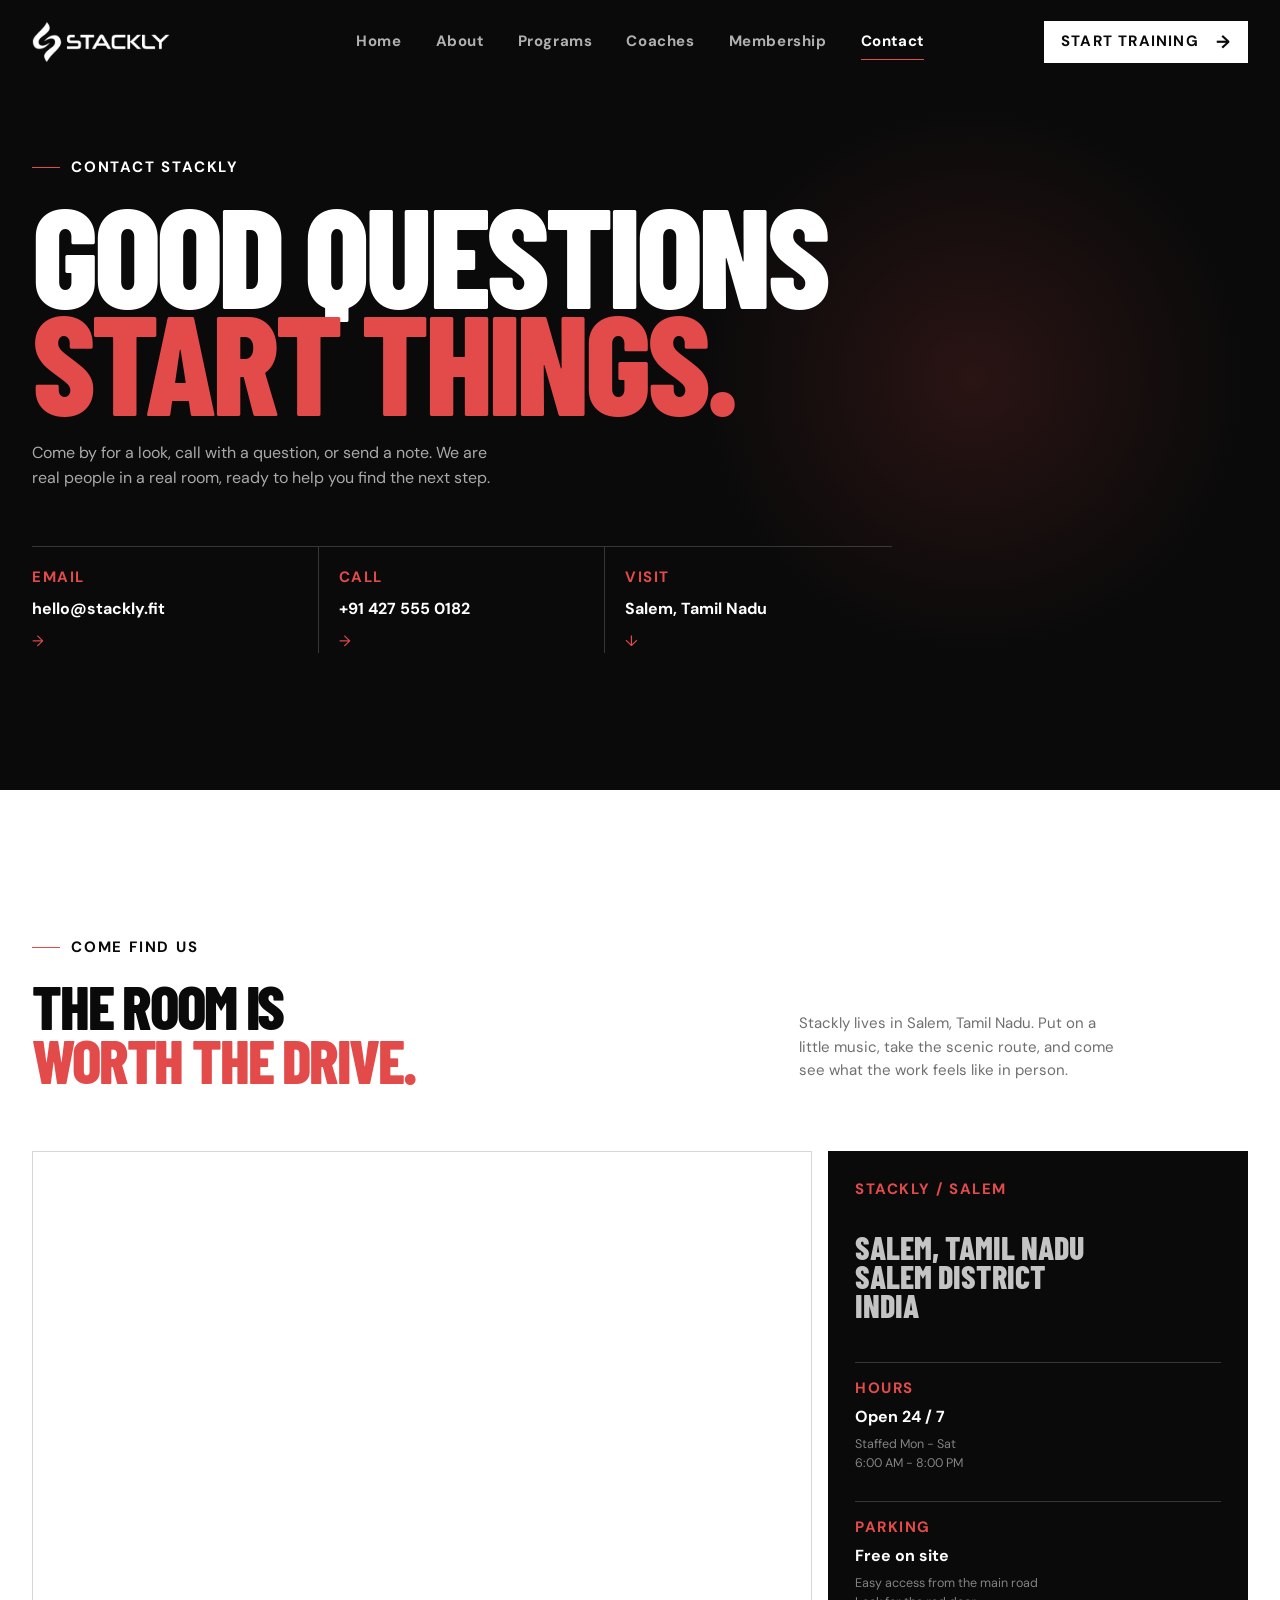
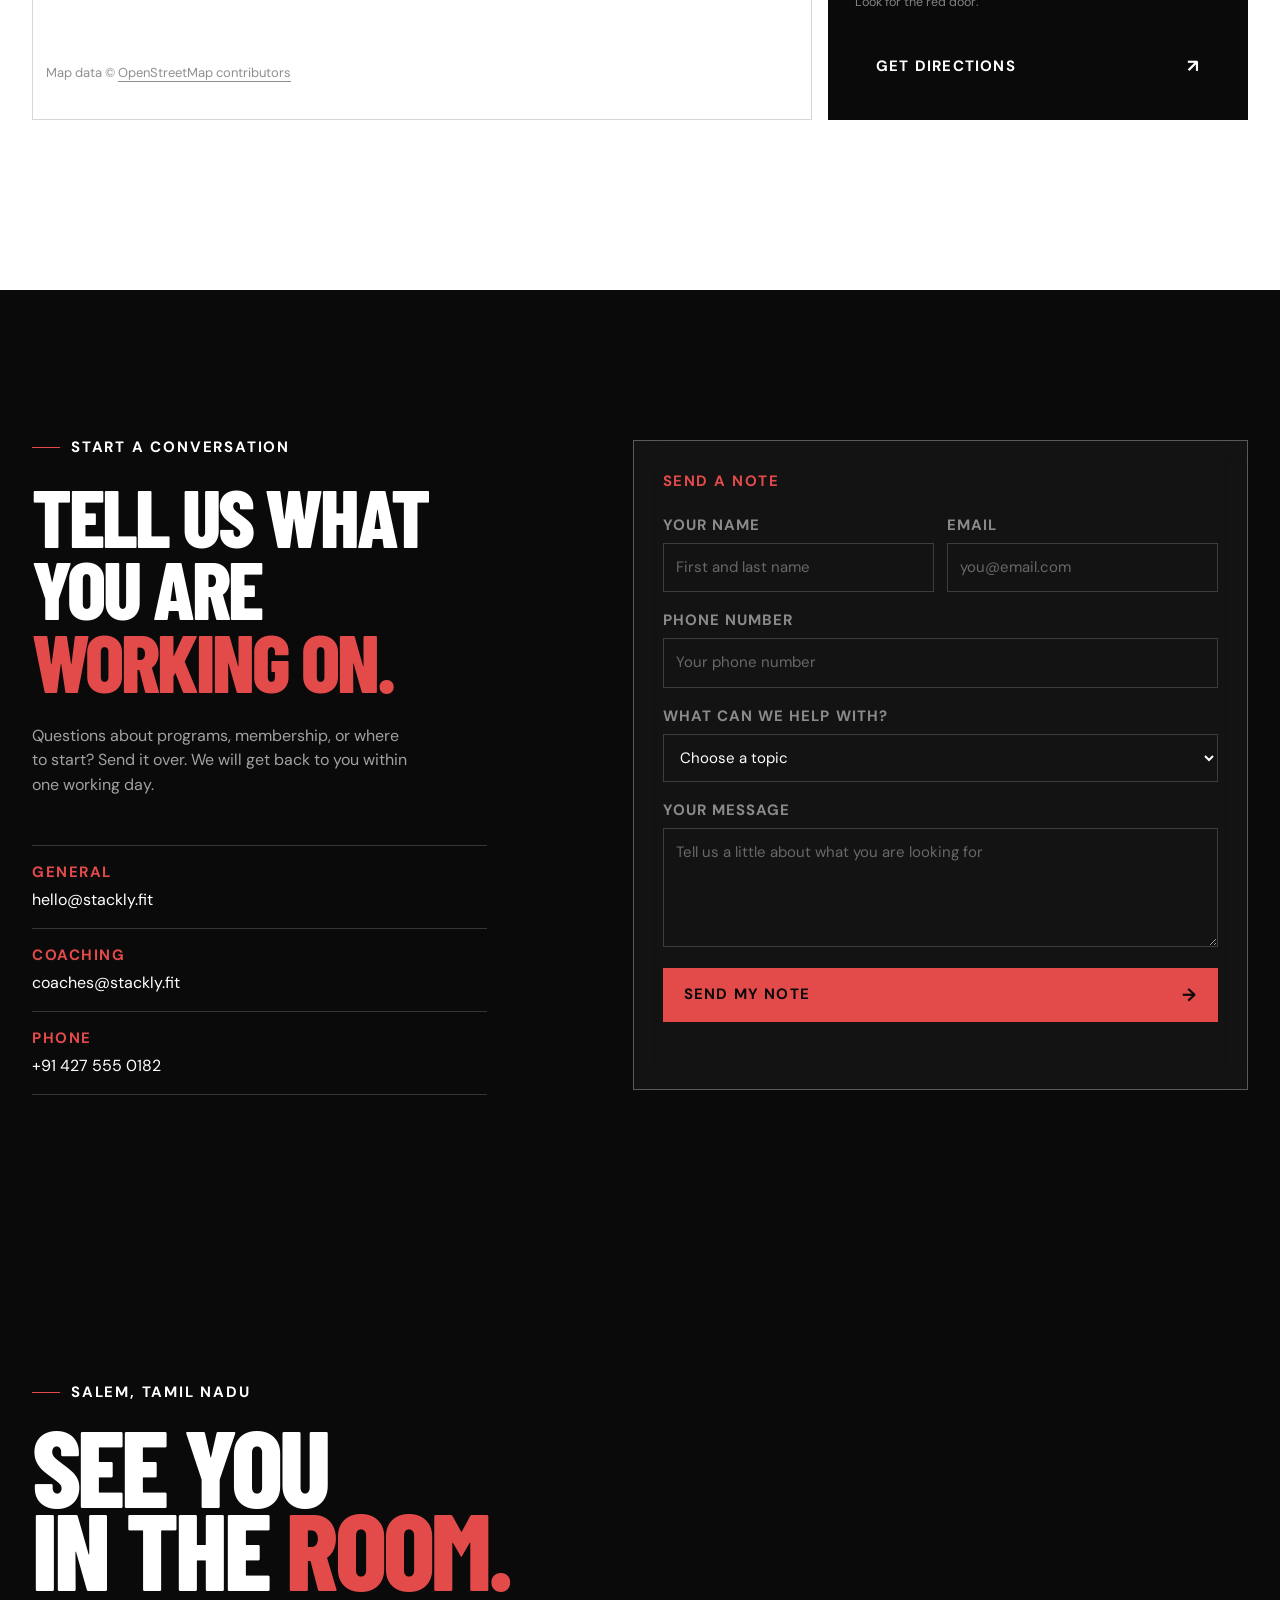
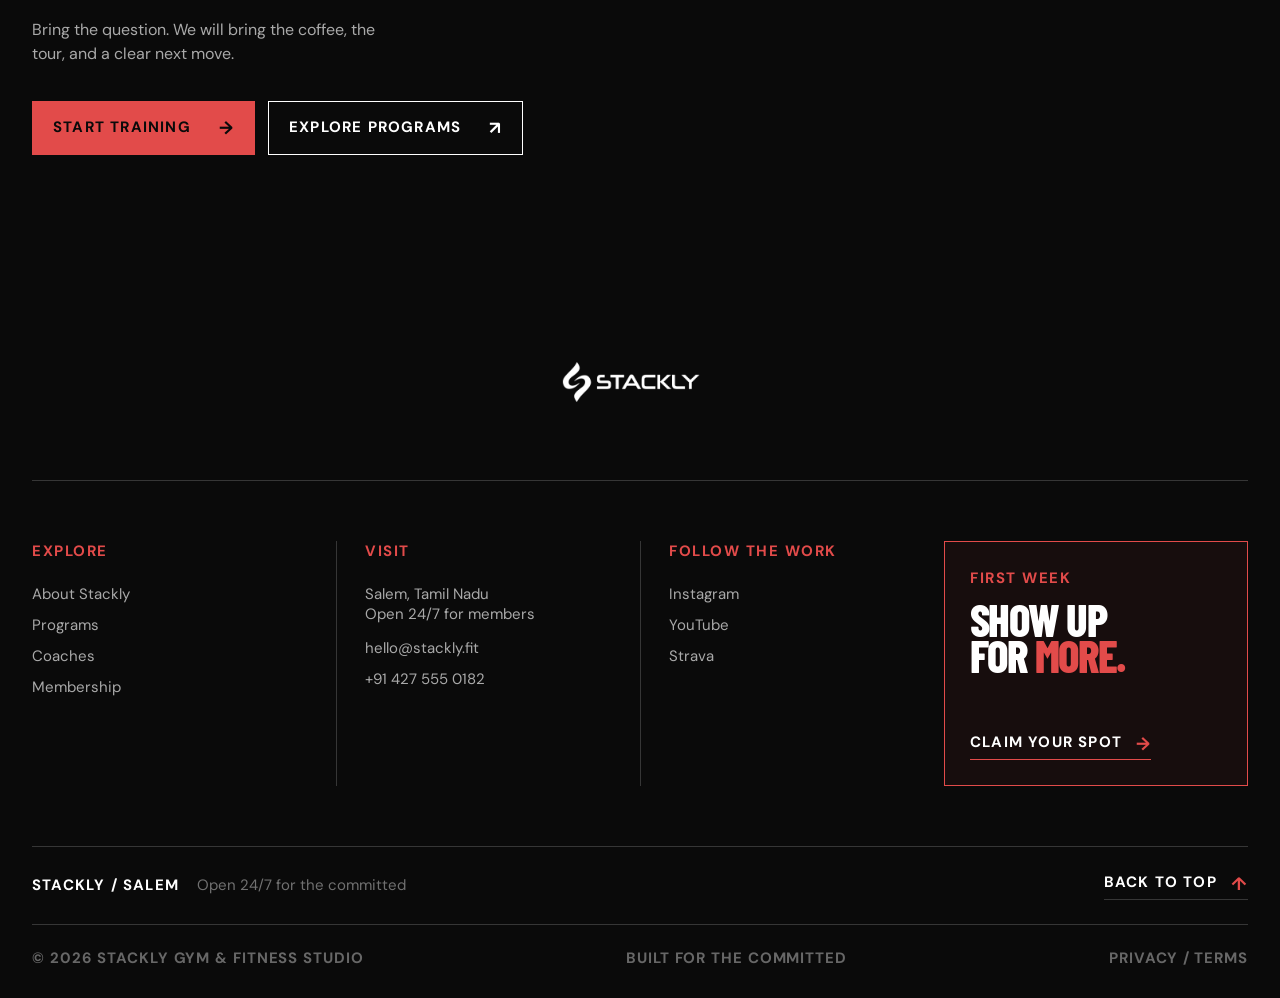
<file: contact.html>
<!doctype html>
<html lang="en">
<head>
  <meta charset="utf-8">
  <meta name="viewport" content="width=device-width, initial-scale=1">
  <meta name="theme-color" content="#0A0A0A">
  <meta name="description" content="Get in touch with Stackly Gym & Fitness Studio in Salem, Tamil Nadu.">
  <title>Contact | Stackly Gym &amp; Fitness Studio</title>
  <link rel="stylesheet" href="https://fonts.googleapis.com/css2?family=Barlow+Condensed:wght@500;600;700;800;900&amp;family=DM+Sans:wght@400;500;600;700&amp;display=swap">
  <link rel="stylesheet" href="css/nav.css">
  <link rel="stylesheet" href="css/contact.css">
</head>
<body>
  <a class="skip-link" href="#main-content">Skip to content</a>

  <header class="sk-nav" data-sk-nav>
    <div class="sk-nav-inner">
      <a class="sk-logo" href="index.html" aria-label="Stackly home"><span class="sk-logo-mark" aria-hidden="true"></span></a>
      <button class="sk-burger" type="button" data-sk-burger aria-expanded="false" aria-controls="sk-menu" aria-label="Open menu"><i></i><i></i><i></i></button>
    </div>
  </header>

  <div class="sk-menu" id="sk-menu" data-sk-menu role="dialog" aria-modal="true" aria-label="Site menu" aria-hidden="true">
    <span class="sk-menu-backdrop" data-sk-backdrop aria-hidden="true"></span>
    <div class="sk-menu-panel">
      <div class="sk-menu-head">
        <a class="sk-logo" href="index.html" aria-label="Stackly home"><span class="sk-logo-mark" aria-hidden="true"></span></a>
        <button class="sk-burger sk-burger-x" type="button" data-sk-close aria-label="Close menu"><i></i><i></i><i></i></button>
      </div>
      <nav class="sk-menu-nav" aria-label="Mobile navigation">
        <ul class="sk-menu-list">
          <li><a class="sk-menu-link" href="index.html" data-sk-link><span class="sk-link-index">01</span><span class="sk-link-label">Home</span><svg class="sk-link-arrow" viewBox="0 0 24 24" aria-hidden="true"><path d="M5 12h13M13 6l6 6-6 6"/></svg></a></li>
          <li><a class="sk-menu-link" href="about.html" data-sk-link><span class="sk-link-index">02</span><span class="sk-link-label">About</span><svg class="sk-link-arrow" viewBox="0 0 24 24" aria-hidden="true"><path d="M5 12h13M13 6l6 6-6 6"/></svg></a></li>
          <li><a class="sk-menu-link" href="programs.html" data-sk-link><span class="sk-link-index">03</span><span class="sk-link-label">Programs</span><svg class="sk-link-arrow" viewBox="0 0 24 24" aria-hidden="true"><path d="M5 12h13M13 6l6 6-6 6"/></svg></a></li>
          <li><a class="sk-menu-link" href="coaches.html" data-sk-link><span class="sk-link-index">04</span><span class="sk-link-label">Coaches</span><svg class="sk-link-arrow" viewBox="0 0 24 24" aria-hidden="true"><path d="M5 12h13M13 6l6 6-6 6"/></svg></a></li>
          <li><a class="sk-menu-link" href="membership.html" data-sk-link><span class="sk-link-index">05</span><span class="sk-link-label">Membership</span><svg class="sk-link-arrow" viewBox="0 0 24 24" aria-hidden="true"><path d="M5 12h13M13 6l6 6-6 6"/></svg></a></li>
          <li><a class="sk-menu-link" href="contact.html" data-sk-link><span class="sk-link-index">06</span><span class="sk-link-label">Contact</span><svg class="sk-link-arrow" viewBox="0 0 24 24" aria-hidden="true"><path d="M5 12h13M13 6l6 6-6 6"/></svg></a></li>
        </ul>
      </nav>
      <div class="sk-menu-foot">
        <div class="sk-social">
          <a href="404.html" aria-label="Stackly on Facebook"><svg viewBox="0 0 24 24" aria-hidden="true" style="fill:currentColor;stroke:none"><path d="M24 12.073c0-6.627-5.373-12-12-12s-12 5.373-12 12c0 5.99 4.388 10.954 10.125 11.854v-8.385H7.078v-3.47h3.047V9.43c0-3.007 1.792-4.669 4.533-4.669 1.312 0 2.686.235 2.686.235v2.953H15.83c-1.491 0-1.956.925-1.956 1.874v2.25h3.328l-.532 3.47h-2.796v8.385C19.612 23.027 24 18.062 24 12.073z"/></svg></a>
          <a href="404.html" aria-label="Stackly on X"><svg viewBox="0 0 24 24" aria-hidden="true" style="fill:currentColor;stroke:none"><path d="M18.901 1.153h3.68l-8.04 9.19L24 22.846h-7.406l-5.8-7.584-6.638 7.584H.474l8.6-9.83L0 1.154h7.594l5.243 6.932ZM17.61 20.644h2.039L6.486 3.24H4.298Z"/></svg></a>
          <a href="404.html" aria-label="Stackly on WhatsApp"><svg viewBox="0 0 24 24" aria-hidden="true" style="fill:currentColor;stroke:none"><path d="M17.472 14.382c-.297-.149-1.758-.867-2.03-.967-.273-.099-.471-.148-.67.15-.197.297-.767.966-.94 1.164-.173.199-.347.223-.644.075-.297-.15-1.255-.463-2.39-1.475-.883-.788-1.48-1.761-1.653-2.059-.173-.297-.018-.458.13-.606.134-.133.298-.347.446-.52.149-.174.198-.298.298-.497.099-.198.05-.371-.025-.52-.075-.149-.669-1.612-.916-2.207-.242-.579-.487-.5-.669-.51-.173-.008-.371-.01-.57-.01-.198 0-.52.074-.792.372-.272.297-1.04 1.016-1.04 2.479 0 1.462 1.065 2.875 1.213 3.074.149.198 2.096 3.2 5.077 4.487.709.306 1.262.489 1.694.625.712.227 1.36.195 1.871.118.571-.085 1.758-.719 2.006-1.413.248-.694.248-1.289.173-1.413-.074-.124-.272-.198-.57-.347m-5.421 7.403h-.004a9.87 9.87 0 01-5.031-1.378l-.361-.214-3.741.982.998-3.648-.235-.374a9.86 9.86 0 01-1.51-5.26c.001-5.45 4.436-9.884 9.888-9.884 2.64 0 5.122 1.03 6.988 2.898a9.825 9.825 0 012.893 6.994c-.003 5.45-4.437 9.884-9.885 9.884m8.413-18.297A11.815 11.815 0 0012.05 0C5.495 0 .16 5.335.157 11.892c0 2.096.547 4.142 1.588 5.945L.057 24l6.305-1.654a11.882 11.882 0 005.683 1.448h.005c6.554 0 11.89-5.335 11.893-11.893a11.821 11.821 0 00-3.48-8.413Z"/></svg></a>
        </div>
        <p class="sk-contact"><a href="mailto:hello@stackly.fit">hello@stackly.fit</a><a href="tel:+914275550182">+91 427 555 0182</a></p>
        <a class="sk-cta" href="login.html">Start Your Free Trial<svg viewBox="0 0 24 24" aria-hidden="true"><path d="M5 12h13M13 6l6 6-6 6"/></svg></a>
      </div>
    </div>
  </div>
  <script>document.body.classList.add("sk-nav-ready")</script>
  <header class="site-header" id="site-header">
    <div class="container header-inner">
      <a class="logo" href="index.html#top" aria-label="Stackly home"><span class="logo-image" aria-hidden="true"></span></a>
      <nav class="main-nav" id="main-nav" aria-label="Main navigation">
        <a href="index.html">Home</a><a href="about.html">About</a><a href="programs.html">Programs</a><a href="coaches.html">Coaches</a><a href="membership.html">Membership</a><a href="contact.html#top" class="is-active">Contact</a>
      </nav>
      <a class="button button-small header-cta" href="login.html">Start training <span>&rarr;</span></a>
      <button class="menu-toggle" type="button" aria-label="Open menu" aria-controls="main-nav" aria-expanded="false"><i></i><i></i></button>
    </div>
  </header>

  <main id="main-content">
    <section class="contact-hero" id="top">
      <div class="contact-hero-image" aria-hidden="true"></div><div class="contact-hero-overlay" aria-hidden="true"></div>
      <div class="container contact-hero-content"><p class="eyebrow reveal reveal-up"><span></span> Contact Stackly</p><h1 class="mask-headline reveal reveal-up reveal-delay-1">Good questions<br><em>start things.</em></h1><p class="contact-hero-lede reveal reveal-up reveal-delay-2">Come by for a look, call with a question, or send a note. We are real people in a real room, ready to help you find the next step.</p><div class="contact-quick-links reveal reveal-delay-3"><a href="404.html"><span>Email</span><strong>hello@stackly.fit</strong><i>&rarr;</i></a><a href="404.html"><span>Call</span><strong>+91 427 555 0182</strong><i>&rarr;</i></a><a href="404.html"><span>Visit</span><strong>Salem, Tamil Nadu</strong><i>&darr;</i></a></div></div>
    </section>

    <section class="visit section-light" id="visit">
      <div class="container"><div class="visit-heading reveal"><div><p class="eyebrow eyebrow-dark"><span></span> Come find us</p><h2>The room is<br><em>worth the drive.</em></h2></div><p>Stackly lives in Salem, Tamil Nadu. Put on a little music, take the scenic route, and come see what the work feels like in person.</p></div><div class="visit-layout"><div class="map-wrap reveal"><div class="map-canvas"><div class="map-overlay" role="button" tabindex="0" aria-label="Activate the map to enable scrolling and zooming"><span class="map-hint">Click to activate the map</span></div><iframe title="Map showing Stackly in Salem, Tamil Nadu" src="https://www.openstreetmap.org/export/embed.html?bbox=78.0582%2C11.5752%2C78.2582%2C11.7352&amp;layer=mapnik&amp;marker=11.6552%2C78.15818" loading="lazy"></iframe></div><p>Map data &copy; <a href="https://www.openstreetmap.org/copyright" target="_blank" rel="noreferrer">OpenStreetMap contributors</a></p></div><aside class="visit-card reveal reveal-delay-1"><p class="visit-label">Stackly / Salem</p><address>Salem, Tamil Nadu<br>Salem District<br>India</address><div class="visit-detail"><span>Hours</span><strong>Open 24 / 7</strong><small>Staffed Mon - Sat<br>6:00 AM - 8:00 PM</small></div><div class="visit-detail"><span>Parking</span><strong>Free on site</strong><small>Easy access from the main road<br>Look for the red door.</small></div><a class="button button-light" href="404.html">Get directions <span>&nearr;</span></a></aside></div></div>
    </section>

    <section class="reach-out section-dark" id="contact-form">
      <div class="container reach-layout"><div class="reach-copy reveal"><p class="eyebrow"><span></span> Start a conversation</p><h2>Tell us what<br>you are <em>working on.</em></h2><p>Questions about programs, membership, or where to start? Send it over. We will get back to you within one working day.</p><div class="direct-lines"><a href="404.html"><span>General</span>hello@stackly.fit</a><a href="404.html"><span>Coaching</span>coaches@stackly.fit</a><a href="404.html"><span>Phone</span>+91 427 555 0182</a></div></div><form class="contact-form reveal reveal-delay-1" novalidate><p class="form-label">Send a note</p><div class="form-row"><label><span>Your name</span><input type="text" id="cf-name" name="name" placeholder="First and last name" autocomplete="name" required><small class="field-error" id="cf-name-error"></small></label><label><span>Email</span><input type="email" id="cf-email" name="email" placeholder="you@email.com" autocomplete="email" required><small class="field-error" id="cf-email-error"></small></label></div><label><span>Phone number</span><input type="tel" id="cf-phone" name="phone" placeholder="Your phone number" autocomplete="tel"><small class="field-error" id="cf-phone-error"></small></label><label><span>What can we help with?</span><select id="cf-topic" name="topic"><option value="">Choose a topic</option><option>Membership</option><option>Programs</option><option>Coaching</option><option>Visit the studio</option></select><small class="field-error" id="cf-topic-error"></small></label><label><span>Your message</span><textarea id="cf-message" name="message" rows="4" placeholder="Tell us a little about what you are looking for"></textarea><small class="field-error" id="cf-message-error"></small></label><button class="button button-primary" type="submit">Send my note <span>&rarr;</span></button><p class="form-status" id="cf-success" role="status" aria-live="polite"></p></form></div>
    </section>

    <section class="contact-final" id="next-step">
      <div class="contact-final-image" aria-hidden="true"></div><div class="contact-final-overlay" aria-hidden="true"></div><div class="container contact-final-content reveal"><p class="eyebrow"><span></span> Salem, Tamil Nadu</p><h2>See you<br>in the <em>room.</em></h2><p>Bring the question. We will bring the coffee, the tour, and a clear next move.</p><div class="contact-final-actions"><a class="button button-primary" href="404.html">Start training <span>&rarr;</span></a><a class="button button-outline" href="404.html">Explore programs <span>&nearr;</span></a></div></div>
    </section>
  </main>

  <footer class="site-footer"><div class="container footer-shell"><div class="footer-masthead"><div class="footer-brand"><a class="logo" href="index.html#top" aria-label="Stackly home"><span class="logo-image" aria-hidden="true"></span></a></div></div><div class="footer-grid"><nav class="footer-column" aria-label="Footer explore links"><p class="footer-label">Explore</p><a href="about.html">About Stackly</a><a href="programs.html">Programs</a><a href="coaches.html">Coaches</a><a href="membership.html">Membership</a></nav><div class="footer-column"><p class="footer-label">Visit</p><p>Salem, Tamil Nadu<br>Open 24/7 for members</p><a href="mailto:hello@stackly.fit">hello@stackly.fit</a><a href="tel:+914275550182">+91 427 555 0182</a></div><div class="footer-column footer-social"><p class="footer-label">Follow the work</p><div><a href="404.html">Instagram</a><a href="404.html">YouTube</a><a href="404.html">Strava</a></div></div><div class="footer-invite"><p class="footer-label">First week</p><h3>Show up<br>for <em>more.</em></h3><a class="footer-arrow" href="membership.html#plans">Claim your spot <span>&rarr;</span></a></div></div><div class="footer-band"><p><strong>STACKLY / SALEM</strong><span>Open 24/7 for the committed</span></p><a class="footer-arrow" href="#top">Back to top <span>&uarr;</span></a></div><div class="footer-bottom"><span>&copy; <span id="year">2026</span> Stackly Gym &amp; Fitness Studio</span><span>Built for the committed</span><span>Privacy / Terms</span></div></div></footer>
  <script src="js/contact.js"></script>
  <script src="js/nav.js" defer></script>
</body>
</html>
</file>
<file: css/nav.css>
/* Stackly mobile navbar - drop-in component (pairs with nav.js) */
.sk-nav, .sk-menu {
  --sk-red: #E24B4A;
  --sk-black: #0A0A0A;
  --sk-white: #FFFFFF;
  --sk-line: rgba(255, 255, 255, .14);
  --sk-muted: rgba(255, 255, 255, .6);
  --sk-sans: "DM Sans", Arial, sans-serif;
  --sk-display: "Barlow Condensed", Impact, sans-serif;
  --sk-ease: cubic-bezier(.2, .75, .2, 1);
}
.sk-nav *, .sk-menu * { box-sizing: border-box; -webkit-tap-highlight-color: transparent; }

/* Top bar */
.sk-nav {
  position: fixed;
  z-index: 60;
  top: 0;
  right: 0;
  left: 0;
  height: calc(60px + env(safe-area-inset-top, 0px));
  padding-top: env(safe-area-inset-top, 0px);
  border-bottom: 1px solid transparent;
  background: rgba(10, 10, 10, .68);
  -webkit-backdrop-filter: blur(18px) saturate(140%);
  backdrop-filter: blur(18px) saturate(140%);
  transition: transform .45s var(--sk-ease), background .35s ease, border-color .35s ease;
}
.sk-nav.is-scrolled { border-bottom-color: var(--sk-line); background: rgba(10, 10, 10, .93); }
.sk-nav-inner { display: flex; align-items: center; justify-content: space-between; gap: 12px; width: min(1240px, 100%); height: 60px; margin-inline: auto; padding: 0 max(16px, env(safe-area-inset-left, 0px)) 0 max(16px, env(safe-area-inset-right, 0px)); }
.sk-logo { display: inline-flex; align-items: center; min-height: 44px; }
.sk-logo-mark { display: block; width: 128px; height: 32px; background: var(--sk-white); -webkit-mask: url("../images/logo/logo-stackly.webp") no-repeat left center / contain; mask: url("../images/logo/logo-stackly.webp") no-repeat left center / contain; transition: background .3s ease; }
.sk-logo:hover .sk-logo-mark, .sk-logo:focus-visible .sk-logo-mark { background: var(--sk-red); }

/* Hamburger / close */
.sk-burger { position: relative; display: inline-grid; place-items: center; width: 44px; height: 44px; padding: 0; border: 1px solid var(--sk-line); background: transparent; color: var(--sk-white); cursor: pointer; transition: border-color .3s ease, background .3s ease; }
.sk-burger:hover, .sk-burger:focus-visible { border-color: var(--sk-white); background: rgba(255, 255, 255, .07); outline: 0; }
.sk-burger i { position: absolute; left: 50%; width: 20px; height: 2px; margin-left: -10px; background: currentColor; border-radius: 2px; transition: transform .4s var(--sk-ease), opacity .25s ease; }
.sk-burger i:nth-child(1) { top: 14px; }
.sk-burger i:nth-child(2) { top: 21px; }
.sk-burger i:nth-child(3) { top: 28px; }
.sk-burger.is-open i:nth-child(1) { transform: translateY(7px) rotate(45deg); }
.sk-burger.is-open i:nth-child(2) { opacity: 0; transform: scaleX(.3); }
.sk-burger.is-open i:nth-child(3) { transform: translateY(-7px) rotate(-45deg); }
.sk-burger-x i:nth-child(1) { transform: translateY(7px) rotate(45deg); }
.sk-burger-x i:nth-child(2) { opacity: 0; }
.sk-burger-x i:nth-child(3) { transform: translateY(-7px) rotate(-45deg); }

/* Full-screen overlay */
.sk-menu { position: fixed; z-index: 70; inset: 0; overflow-y: auto; overscroll-behavior: contain; background: var(--sk-black); color: var(--sk-white); opacity: 0; visibility: hidden; transform: translateY(-10px); transition: opacity .4s ease, transform .55s var(--sk-ease), visibility 0s linear .55s; }
.sk-menu.is-open { opacity: 1; visibility: visible; transform: translateY(0); transition: opacity .45s ease, transform .6s var(--sk-ease), visibility 0s; }
.sk-menu-backdrop { position: fixed; z-index: 0; inset: 0; display: block; background: transparent; }
.sk-menu::before { position: fixed; z-index: 1; top: -28%; right: -30%; width: 95%; aspect-ratio: 1; background: radial-gradient(circle, rgba(226, 75, 74, .26), rgba(226, 75, 74, .06) 45%, transparent 70%); content: ""; pointer-events: none; }
.sk-menu::after { position: fixed; z-index: 1; inset: 0; background-image: url("data:image/svg+xml,%3Csvg xmlns='http://www.w3.org/2000/svg' width='140' height='140'%3E%3Cfilter id='n'%3E%3CfeTurbulence type='fractalNoise' baseFrequency='.8' numOctaves='2'/%3E%3C/filter%3E%3Crect width='140' height='140' filter='url(%23n)' opacity='.55'/%3E%3C/svg%3E"); background-size: 140px 140px; opacity: .05; content: ""; pointer-events: none; }
.sk-menu-panel { position: relative; z-index: 2; display: flex; flex-direction: column; width: min(1240px, 100%); min-height: 100%; margin-inline: auto; padding: 14px max(16px, env(safe-area-inset-left, 0px)) calc(22px + env(safe-area-inset-bottom, 0px)) max(16px, env(safe-area-inset-right, 0px)); pointer-events: none; }
.sk-menu-panel > * { pointer-events: auto; }
.sk-menu-head { display: flex; align-items: center; justify-content: space-between; gap: 12px; min-height: 56px; }
.sk-menu-nav { margin: auto 0; padding: 14px 0; }
.sk-menu-list { display: flex; flex-direction: column; gap: 2px; margin: 0; padding: 0; list-style: none; }
.sk-menu-link { position: relative; display: flex; align-items: center; gap: 14px; min-height: 58px; padding-bottom: 10px; color: var(--sk-white); text-decoration: none; opacity: 0; transform: translateY(26px); transition: opacity .5s ease, transform .6s var(--sk-ease); transition-delay: 0s; }
.sk-menu.is-open .sk-menu-link { opacity: 1; transform: translateY(0); transition-delay: calc(var(--sk-i, 0) * 60ms + 130ms); }
.sk-menu-link::after { position: absolute; bottom: 2px; left: 0; width: 100%; height: 2px; background: var(--sk-red); content: ""; transform: scaleX(0); transform-origin: left; transition: transform .45s var(--sk-ease); }
.sk-menu-link:hover::after, .sk-menu-link:focus-visible::after, .sk-menu-link.is-active::after { transform: scaleX(1); }
.sk-link-index { color: var(--sk-red); font: 700 11px/1 var(--sk-sans); letter-spacing: .16em; }
.sk-link-label { flex: 1; font: 800 clamp(2.4rem, 11vw, 4.4rem)/1 var(--sk-display); letter-spacing: -.03em; text-transform: uppercase; transition: transform .45s var(--sk-ease); }
.sk-menu-link:hover .sk-link-label, .sk-menu-link:focus-visible .sk-link-label { transform: translateX(6px); }
.sk-menu-link.is-active .sk-link-label, .sk-menu-link.is-active .sk-link-index { color: var(--sk-red); }
.sk-link-arrow { width: 22px; height: 22px; flex: 0 0 22px; fill: none; stroke: var(--sk-red); stroke-width: 2; stroke-linecap: round; stroke-linejoin: round; opacity: 0; transform: translateX(-8px); transition: opacity .3s ease, transform .4s var(--sk-ease); }
.sk-menu-link:hover .sk-link-arrow, .sk-menu-link:focus-visible .sk-link-arrow { opacity: 1; transform: translateX(0); }

/* Overlay footer */
.sk-menu-foot { display: flex; flex-direction: column; gap: 14px; padding-top: 18px; border-top: 1px solid var(--sk-line); opacity: 0; transform: translateY(18px); transition: opacity .5s ease, transform .6s var(--sk-ease); }
.sk-menu.is-open .sk-menu-foot { opacity: 1; transform: translateY(0); transition-delay: .46s; }
.sk-social { display: flex; gap: 10px; }
.sk-social a { display: grid; place-items: center; width: 44px; height: 44px; border: 1px solid var(--sk-line); color: var(--sk-white); transition: border-color .3s ease, background .3s ease, color .3s ease, transform .35s var(--sk-ease); }
.sk-social a:hover, .sk-social a:focus-visible { border-color: var(--sk-red); background: var(--sk-red); color: var(--sk-black); transform: translateY(-2px); outline: 0; }
.sk-social svg { width: 18px; height: 18px; fill: none; stroke: currentColor; stroke-width: 1.7; stroke-linecap: round; stroke-linejoin: round; }
.sk-contact { display: flex; flex-wrap: wrap; gap: 6px 20px; margin: 0; color: var(--sk-muted); font-size: 13px; }
.sk-contact a { color: inherit; text-decoration: underline; text-decoration-color: rgba(226, 75, 74, .65); text-underline-offset: 4px; }
.sk-contact a:hover, .sk-contact a:focus-visible { color: var(--sk-white); }
.sk-cta { display: flex; align-items: center; justify-content: space-between; gap: 16px; min-height: 58px; padding: 0 20px; background: var(--sk-red); color: var(--sk-black); font: 700 14px/1 var(--sk-sans); letter-spacing: .12em; text-decoration: none; text-transform: uppercase; transition: background .3s ease, color .3s ease, transform .35s var(--sk-ease); }
.sk-cta:hover, .sk-cta:focus-visible { background: var(--sk-white); transform: translateY(-2px); outline: 0; }
.sk-cta svg { width: 20px; height: 20px; flex: 0 0 20px; fill: none; stroke: currentColor; stroke-width: 2; stroke-linecap: round; stroke-linejoin: round; transition: transform .35s var(--sk-ease); }
.sk-cta:hover svg, .sk-cta:focus-visible svg { transform: translateX(4px); }

/* Scroll lock */
html.sk-menu-open, body.sk-menu-open { overflow: hidden; }

/* Desktop: component steps aside for the site's normal header */
@media (min-width: 1024px) {
  .sk-nav, .sk-menu { display: none !important; }
}

/* Optional: hide the legacy header on mobile so headers never stack.
   nav.js adds body.sk-nav-ready only when the snippet is present - delete this block to opt out. */
@media (max-width: 1023px) {
  body.sk-nav-ready .site-header, body.sk-nav-ready .auth-header { display: none; }
}

@media (prefers-reduced-motion: reduce) {
  .sk-nav, .sk-menu, .sk-menu-link, .sk-menu-foot, .sk-link-label, .sk-link-arrow, .sk-burger i, .sk-social a, .sk-cta, .sk-cta svg { transition-duration: .01ms !important; transition-delay: 0s !important; }
  .sk-menu { transform: none; }
  .sk-menu-link, .sk-menu-foot { opacity: 1; transform: none; }
}
</file>
<file: css/contact.css>
:root {
  --black: #0A0A0A;
  --red: #E24B4A;
  --white: #FFFFFF;
  --ink-line: rgba(10, 10, 10, .16);
  --light-line: rgba(255, 255, 255, .18);
  --sans: "DM Sans", Arial, sans-serif;
  --display: "Barlow Condensed", Impact, sans-serif;
  --ease: cubic-bezier(.2, .75, .2, 1);
}
* { box-sizing: border-box; }
html { scroll-behavior: smooth; }
body { margin: 0; overflow-x: hidden; background: var(--black); color: var(--white); font: 400 15px/1.55 var(--sans); }
body.menu-open { overflow: hidden; }
img { display: block; width: 100%; height: 100%; object-fit: cover; }
figure, h1, h2, h3, p { margin: 0; }
a { color: inherit; text-decoration: none; }
button, input, select, textarea { color: inherit; font: inherit; }
button { cursor: pointer; }
.container { width: min(1240px, calc(100% - 64px)); margin-inline: auto; }
.skip-link { position: fixed; z-index: 100; top: -100px; left: 20px; padding: 10px 14px; background: var(--white); color: var(--black); font-weight: 700; }
.skip-link:focus { top: 20px; }
.site-header { position: fixed; z-index: 20; inset: 0 0 auto; border-bottom: 1px solid transparent; transition: background .35s ease, border-color .35s ease, backdrop-filter .35s ease; }
.site-header.scrolled { background: rgba(10, 10, 10, .82); border-color: var(--light-line); backdrop-filter: blur(20px); }
.header-inner { height: 84px; display: grid; grid-template-columns: 1fr auto 1fr; align-items: center; gap: 32px; }
.logo { display: inline-flex; align-items: center; }
.logo-image { display: block; width: 156px; height: 40px; background: var(--white); -webkit-mask: url("../images/logo/logo-stackly.webp") no-repeat left center / contain; mask: url("../images/logo/logo-stackly.webp") no-repeat left center / contain; transition: background .3s ease; }
.logo:hover .logo-image { background: var(--red); }
.main-nav { justify-self: center; display: flex; align-items: center; gap: 34px; font-size: 15px; font-weight: 700; letter-spacing: .04em; }
.main-nav a { position: relative; padding: 10px 0; color: rgba(255, 255, 255, .68); transition: color .3s ease; }
.main-nav a::after { position: absolute; right: 0; bottom: 4px; left: 0; height: 1px; background: var(--red); content: ""; transform: scaleX(0); transform-origin: right; transition: transform .3s var(--ease); }
.main-nav a:hover, .main-nav a:focus-visible, .main-nav a.is-active { color: var(--white); }
.main-nav a:hover::after, .main-nav a:focus-visible::after, .main-nav a.is-active::after { transform: scaleX(1); transform-origin: left; }
.header-cta { justify-self: end; }
.button { display: inline-flex; align-items: center; justify-content: space-between; gap: 28px; min-height: 54px; padding: 0 20px; border: 1px solid transparent; font-size: 15px; font-weight: 700; letter-spacing: .08em; text-transform: uppercase; transition: background .3s ease, color .3s ease, border-color .3s ease, transform .3s var(--ease); }
.button span { font-size: 18px; line-height: 0; transition: transform .3s var(--ease); }
.button:hover { transform: translateY(-3px); }
.button:hover span { transform: translateX(4px); }
.button-small { min-height: 42px; padding-inline: 16px; gap: 17px; background: var(--white); color: var(--black); }
.button-small:hover { background: var(--red); }
.button-primary { background: var(--red); color: var(--black); }
.button-primary:hover { background: var(--white); }
.button-light { background: var(--black); color: var(--white); }
.button-light:hover { background: var(--red); }
.button-outline { border-color: var(--white); color: var(--white); }
.button-outline:hover { background: var(--white); color: var(--black); }
.menu-toggle { display: none; width: 42px; height: 42px; padding: 0; border: 1px solid var(--light-line); background: transparent; }
.menu-toggle i { display: block; width: 17px; height: 1px; margin: 5px auto; background: var(--white); transition: transform .3s ease; }
.menu-toggle[aria-expanded="true"] i:first-child { transform: translateY(3px) rotate(45deg); }
.menu-toggle[aria-expanded="true"] i:last-child { transform: translateY(-3px) rotate(-45deg); }
.eyebrow { display: flex; align-items: center; gap: 11px; margin-bottom: 24px; color: var(--white); font-size: 15px; font-weight: 700; letter-spacing: .12em; line-height: 1; text-transform: uppercase; }
.eyebrow span { display: inline-block; width: 28px; height: 1px; background: var(--red); }
.eyebrow-dark { color: var(--black); }
h1, h2, h3 { font-family: var(--display); font-weight: 800; letter-spacing: -.035em; text-transform: uppercase; }
h1 em, h2 em, h3 em { color: var(--red); font-style: normal; }
h2 { font-size: clamp(2.9rem, 4.8vw, 5.2rem); line-height: .88; }
.section-light { background: var(--white); color: var(--black); }
.section-dark { background: var(--black); color: var(--white); }

/* 1. Contact opening */
.contact-hero { position: relative; min-height: 790px; overflow: hidden; isolation: isolate; background: var(--black); }
.contact-hero-image, .contact-hero-overlay { position: absolute; z-index: -2; inset: 0; }
.contact-hero-image { background: url("https://images.unsplash.com/photo-1540497077202-7c8a3999166f?fit=crop&fm=webp&q=80&w=880") center/cover; opacity: .34; transform: scale(1.04); }
.contact-hero-overlay { z-index: -1; background: radial-gradient(circle at 76% 48%, rgba(226, 75, 74, .15), transparent 26%), linear-gradient(90deg, rgba(10, 10, 10, .94), rgba(10, 10, 10, .5)); }
.contact-hero-content { padding-top: 160px; }
.contact-hero h1 { margin-bottom: 28px; font-size: clamp(5rem, 11vw, 10rem); line-height: .76; }
.contact-hero-lede { max-width: 470px; margin-bottom: 55px; color: rgba(255, 255, 255, .65); font-size: 16px; }
.contact-quick-links { display: grid; grid-template-columns: repeat(3, 1fr); max-width: 860px; border-top: 1px solid var(--light-line); }
.contact-quick-links a { display: flex; flex-direction: column; gap: 8px; min-height: 105px; padding: 19px 20px 0 0; border-right: 1px solid var(--light-line); transition: color .3s ease, transform .3s var(--ease); }
.contact-quick-links a:not(:first-child) { padding-left: 20px; }
.contact-quick-links a:last-child { border-right: 0; }
.contact-quick-links a:hover { color: var(--red); transform: translateY(-4px); }
.contact-quick-links span { color: var(--red); font-size: 15px; font-weight: 700; letter-spacing: .1em; text-transform: uppercase; }
.contact-quick-links strong { color: var(--white); font-size: 16px; }
.contact-quick-links i { margin-top: auto; color: var(--red); font-style: normal; }

/* 2. Visit and map */
.visit { padding: 150px 0 170px; }
.visit-heading { display: grid; grid-template-columns: 1fr .67fr; align-items: end; gap: 8%; margin-bottom: 64px; }
.visit-heading > p { max-width: 320px; margin-bottom: 5px; color: rgba(10, 10, 10, .59); }
.visit-layout { display: grid; grid-template-columns: minmax(0, 1.3fr) minmax(280px, .7fr); gap: 16px; align-items: stretch; }
.map-wrap { position: relative; border: 1px solid var(--ink-line); background: var(--white); }
.map-canvas { position: relative; }
.map-wrap iframe { display: block; width: 100%; height: 500px; border: 0; filter: grayscale(1) contrast(1.1); }
.map-overlay { position: absolute; z-index: 2; inset: 0; display: flex; align-items: flex-end; justify-content: flex-start; cursor: pointer; background: rgba(255, 255, 255, 0); }
.map-overlay:focus-visible { outline: 2px solid var(--red); outline-offset: -3px; }
.map-hint { padding: 7px 12px; border-radius: 999px; margin: 0 0 13px 13px; background: rgba(10, 10, 10, .78); color: #fff; font: 700 10px/1 var(--sans); letter-spacing: .1em; text-transform: uppercase; opacity: 0; pointer-events: none; transition: opacity .25s ease; }
.map-overlay:hover .map-hint, .map-overlay:focus-visible .map-hint { opacity: 1; }
.map-wrap.is-active .map-overlay { display: none; }
.map-wrap > p { padding: 11px 13px; color: rgba(10, 10, 10, .46); font-size: 13px; }
.map-wrap > p a { border-bottom: 1px solid currentColor; }
.visit-card { display: flex; flex-direction: column; padding: 27px; background: var(--black); color: var(--white); }
.visit-label { margin-bottom: 32px; color: var(--red); font-size: 15px; font-weight: 700; letter-spacing: .1em; text-transform: uppercase; }
.visit-card address { margin-bottom: 42px; color: rgba(255, 255, 255, .76); font: 800 2rem/.9 var(--display); font-style: normal; text-transform: uppercase; }
.visit-detail { display: flex; flex-direction: column; gap: 5px; margin-bottom: 27px; padding-top: 14px; border-top: 1px solid var(--light-line); }
.visit-detail span { color: var(--red); font-size: 15px; font-weight: 700; letter-spacing: .1em; text-transform: uppercase; }
.visit-detail strong { font-size: 16px; }
.visit-detail small { color: rgba(255, 255, 255, .49); }
.visit-card .button { margin-top: auto; }

/* 3. Message form */
.reach-out { padding: 150px 0 170px; }
.reach-layout { display: grid; grid-template-columns: minmax(0, .85fr) minmax(340px, 1.15fr); gap: 12%; align-items: start; }
.reach-copy h2 { margin-bottom: 28px; font-size: clamp(3.7rem, 6.4vw, 6.7rem); }
.reach-copy > p:not(.eyebrow) { max-width: 375px; margin-bottom: 47px; color: rgba(255, 255, 255, .62); font-size: 16px; }
.direct-lines { border-top: 1px solid var(--light-line); }
.direct-lines a { display: flex; flex-direction: column; gap: 4px; padding: 15px 0; border-bottom: 1px solid var(--light-line); font-size: 16px; transition: color .3s ease, padding .3s var(--ease); }
.direct-lines a:hover { padding-left: 7px; color: var(--red); }
.direct-lines span { color: var(--red); font-size: 15px; font-weight: 700; letter-spacing: .1em; text-transform: uppercase; }
.contact-form { display: flex; flex-direction: column; gap: 17px; padding: 29px; border: 1px solid rgba(255, 255, 255, .3); background: rgba(255, 255, 255, .04); backdrop-filter: blur(15px); }
.form-label { margin-bottom: 3px; color: var(--red); font-size: 15px; font-weight: 700; letter-spacing: .1em; text-transform: uppercase; }
.form-row { display: grid; grid-template-columns: 1fr 1fr; gap: 13px; }
.contact-form label { display: flex; flex-direction: column; gap: 6px; }
.contact-form label > span { color: rgba(255, 255, 255, .51); font-size: 15px; font-weight: 700; letter-spacing: .07em; text-transform: uppercase; }
.contact-form input, .contact-form select, .contact-form textarea { width: 100%; padding: 12px; border: 1px solid var(--light-line); border-radius: 0; outline: 0; background: transparent; color: var(--white); resize: vertical; }
.contact-form input, .contact-form select { min-height: 47px; }
.contact-form textarea { min-height: 110px; }
.contact-form input::placeholder, .contact-form textarea::placeholder { color: rgba(255, 255, 255, .36); }
.contact-form select option { background: var(--black); color: var(--white); }
.contact-form input:focus, .contact-form select:focus, .contact-form textarea:focus { border-color: var(--red); }
.contact-form .button { width: 100%; margin-top: 4px; }
.form-status { min-height: 21px; color: var(--red); font-weight: 700; }
.contact-form .form-status.is-visible { color: #7be0a8; }
.contact-form .field-error { display: none; margin-top: -1px; color: #ff6b6b; font-size: 13px; font-weight: 500; letter-spacing: .02em; text-transform: none; }
.contact-form .is-invalid { border-color: #ff6b6b !important; }

/* 4. Closing */
.contact-final { position: relative; min-height: 610px; display: grid; align-items: center; overflow: hidden; isolation: isolate; }
.contact-final-image, .contact-final-overlay { position: absolute; z-index: -2; inset: 0; }
.contact-final-image { background: url("https://images.unsplash.com/photo-1517836357463-d25dfeac3438?fit=crop&fm=webp&q=80&w=640") center/cover; transform: scale(1.04); }
.contact-final-overlay { z-index: -1; background: linear-gradient(90deg, rgba(10, 10, 10, .94), rgba(10, 10, 10, .44) 70%); }
.contact-final-content { padding: 95px 0; }
.contact-final-content h2 { margin-bottom: 28px; font-size: clamp(4.5rem, 8.5vw, 8rem); line-height: .76; }
.contact-final-content > p:not(.eyebrow) { max-width: 370px; margin-bottom: 34px; color: rgba(255, 255, 255, .65); font-size: 16px; }
.contact-final-actions { display: flex; flex-wrap: wrap; gap: 13px; }

/* Footer */
.site-footer { padding: 87px 0 28px; background: var(--black); color: var(--white); }
.footer-masthead { display: flex; flex-direction: column; align-items: center; padding-bottom: 78px; border-bottom: 1px solid var(--light-line); text-align: center; }
.footer-brand { display: flex; flex-direction: column; align-items: center; text-align: center; }
.footer-grid { display: grid; grid-template-columns: repeat(4, 1fr); padding: 60px 0; border-bottom: 1px solid var(--light-line); }
.footer-column { display: flex; flex-direction: column; align-items: flex-start; gap: 11px; min-height: 245px; padding: 0 28px; border-left: 1px solid var(--light-line); color: rgba(255, 255, 255, .65); font-size: 15px; line-height: 20px; }
.footer-grid > .footer-column:first-child { padding-left: 0; border-left: 0; }
.footer-column a { transition: color .25s ease, transform .25s var(--ease); }
.footer-column a:hover { color: var(--white); transform: translateX(4px); }
.footer-column p:not(.footer-label) { margin: 0 0 3px; }
.footer-label { margin: 0 0 12px; color: var(--red); font-size: 15px; font-weight: 700; letter-spacing: .1em; text-transform: uppercase; }
.footer-social > div { display: flex; flex-direction: column; gap: 11px; }
.footer-invite { display: flex; flex-direction: column; min-height: 245px; padding: 25px; border: 1px solid var(--red); background: rgba(226, 75, 74, .06); }
.footer-invite h3 { margin: 0; font-size: 2.8rem; line-height: .8; }
.footer-invite h3 em { color: var(--red); font-style: normal; }
.footer-arrow { display: inline-flex; gap: 14px; margin-top: auto; border-bottom: 1px solid var(--light-line); color: var(--white); font-size: 15px; font-weight: 700; letter-spacing: .08em; text-transform: uppercase; }
.footer-arrow span { color: var(--red); font-size: 18px; }
.footer-invite .footer-arrow { align-self: flex-start; border-color: var(--red); }
.footer-band { display: flex; align-items: center; justify-content: space-between; gap: 24px; padding: 24px 0; border-bottom: 1px solid var(--light-line); }
.footer-band p { display: flex; flex-wrap: wrap; gap: 18px; margin: 0; color: rgba(255, 255, 255, .48); }
.footer-band p strong { color: var(--white); letter-spacing: .08em; }
.footer-band p span { color: rgba(255, 255, 255, .42); }
.footer-bottom { display: flex; justify-content: space-between; gap: 20px; padding-top: 22px; color: rgba(255, 255, 255, .38); font-size: 15px; font-weight: 700; letter-spacing: .06em; text-transform: uppercase; }

/* Motion */
.reveal { opacity: 0; transform: translateY(34px); transition: opacity .8s ease, transform .85s var(--ease); }
.reveal-up { transform: translateY(48px); }
.reveal.is-visible { opacity: 1; transform: translateY(0); }
.mask-reveal { opacity: 0; transform: translateY(34px); transition: opacity .8s ease, transform .85s var(--ease); }
.mask-reveal.is-visible { opacity: 1; transform: translateY(0); }
.mask-headline { opacity: 0; transition: opacity .8s ease, transform .85s var(--ease); }
.mask-headline.is-visible { opacity: 1; }
.reveal-delay-1 { transition-delay: .1s; }
.reveal-delay-2 { transition-delay: .2s; }
.reveal-delay-3 { transition-delay: .3s; }

@media (max-width: 1050px) {
  .container { width: min(100% - 48px, 900px); }
  .main-nav { gap: 20px; }
  .visit-layout { grid-template-columns: 1fr .72fr; }
  .footer-grid { grid-template-columns: repeat(2, 1fr); gap: 38px 0; }
  .footer-column, .footer-invite { min-height: 220px; }
  .footer-bottom span:nth-child(2) { display: none; }
}
@media (max-width: 950px) { .header-cta { display: none; } }
@media (max-width: 760px) {
  .container { width: min(100% - 40px, 620px); }
  .header-inner { height: 70px; }
  .main-nav { position: fixed; z-index: 1; inset: 70px 0 auto; display: flex; flex-direction: column; align-items: flex-start; gap: 0; padding: 25px 20px 30px; background: rgba(10, 10, 10, .97); border-bottom: 1px solid var(--light-line); transform: translateY(-140%); transition: transform .5s var(--ease); }
  .main-nav.is-open { transform: translateY(0); }
  .main-nav a { width: 100%; padding: 15px 0; border-bottom: 1px solid var(--light-line); }
  .main-nav a::after { bottom: -1px; }
  .menu-toggle { display: block; grid-column: 3; justify-self: end; }
  .contact-hero { min-height: 790px; }
  .contact-hero-content { padding-top: 125px; }
  .contact-hero h1 { font-size: clamp(4.8rem, 17vw, 7.3rem); }
  .contact-quick-links { grid-template-columns: 1fr; max-width: 370px; }
  .contact-quick-links a, .contact-quick-links a:not(:first-child) { min-height: 77px; padding: 14px 0; border-right: 0; border-bottom: 1px solid var(--light-line); }
  .contact-quick-links a:last-child { border-bottom: 0; }
  .visit, .reach-out { padding: 100px 0; }
  .visit-heading { display: block; margin-bottom: 45px; }
  .visit-heading > p { margin-top: 25px; }
  .visit-layout { display: flex; flex-direction: column; gap: 14px; }
  .map-wrap iframe { height: 390px; }
  .visit-card { min-height: 420px; }
  .reach-layout { display: flex; flex-direction: column; gap: 55px; }
  .reach-copy > p:not(.eyebrow) { margin-bottom: 35px; }
  .contact-form { padding: 23px 19px; }
  .form-row { grid-template-columns: 1fr; gap: 17px; }
  .contact-final { min-height: 0; }
  .contact-final-content { padding: 90px 0; }
  .contact-final-content h2 { font-size: clamp(4.3rem, 14vw, 6.3rem); }
  .contact-final-actions { align-items: flex-start; flex-direction: column; }
  .contact-final-actions .button { width: 100%; }
  .site-footer { padding-top: 65px; }
  .footer-masthead { padding-bottom: 52px; }
  .footer-grid { grid-template-columns: repeat(2, 1fr); gap: 35px 0; padding: 55px 0; }
  .footer-column { min-height: 205px; }
  .footer-band { align-items: flex-start; flex-direction: column; gap: 24px; }
  .footer-bottom { align-items: flex-start; flex-direction: column; gap: 8px; }
}
@media (max-width: 450px) {
  .container { width: min(100% - 32px, 620px); }
  .logo-image { width: 132px; height: 34px; }
  .contact-hero h1 { font-size: 4.8rem; }
  .map-wrap iframe { height: 330px; }
  .visit-card { padding: 22px; }
  .reach-copy h2 { font-size: 4.5rem; }
  .footer-grid { grid-template-columns: 1fr; gap: 35px; }
  .footer-column { min-height: auto; padding: 0; border-left: 0; }
  .footer-invite { min-height: 220px; }
}
@media (max-width: 320px) {
  .container { width: calc(100% - 24px); }
  .main-nav { max-height: calc(100svh - 70px); overflow-y: auto; }
  .contact-hero h1 { font-size: 4.2rem; }
  .contact-hero-lede { font-size: 15px; }
  .map-wrap iframe { height: 300px; }
  .visit-card { min-height: 390px; padding: 19px; }
  .reach-copy h2 { font-size: 4.1rem; }
  .contact-form { padding: 19px 15px; }
  .contact-final-content h2 { font-size: 4.15rem; }
}
@media (prefers-reduced-motion: reduce) {
  html { scroll-behavior: auto; }
  *, *::before, *::after { animation-duration: .01ms !important; animation-iteration-count: 1 !important; scroll-behavior: auto !important; transition-duration: .01ms !important; }
  .reveal, .mask-reveal, .mask-headline { opacity: 1; transform: none; clip-path: inset(0); }
}

/* Explicit rules for utility and wrapper classes */
.footer-shell { position: relative; }
</file>
